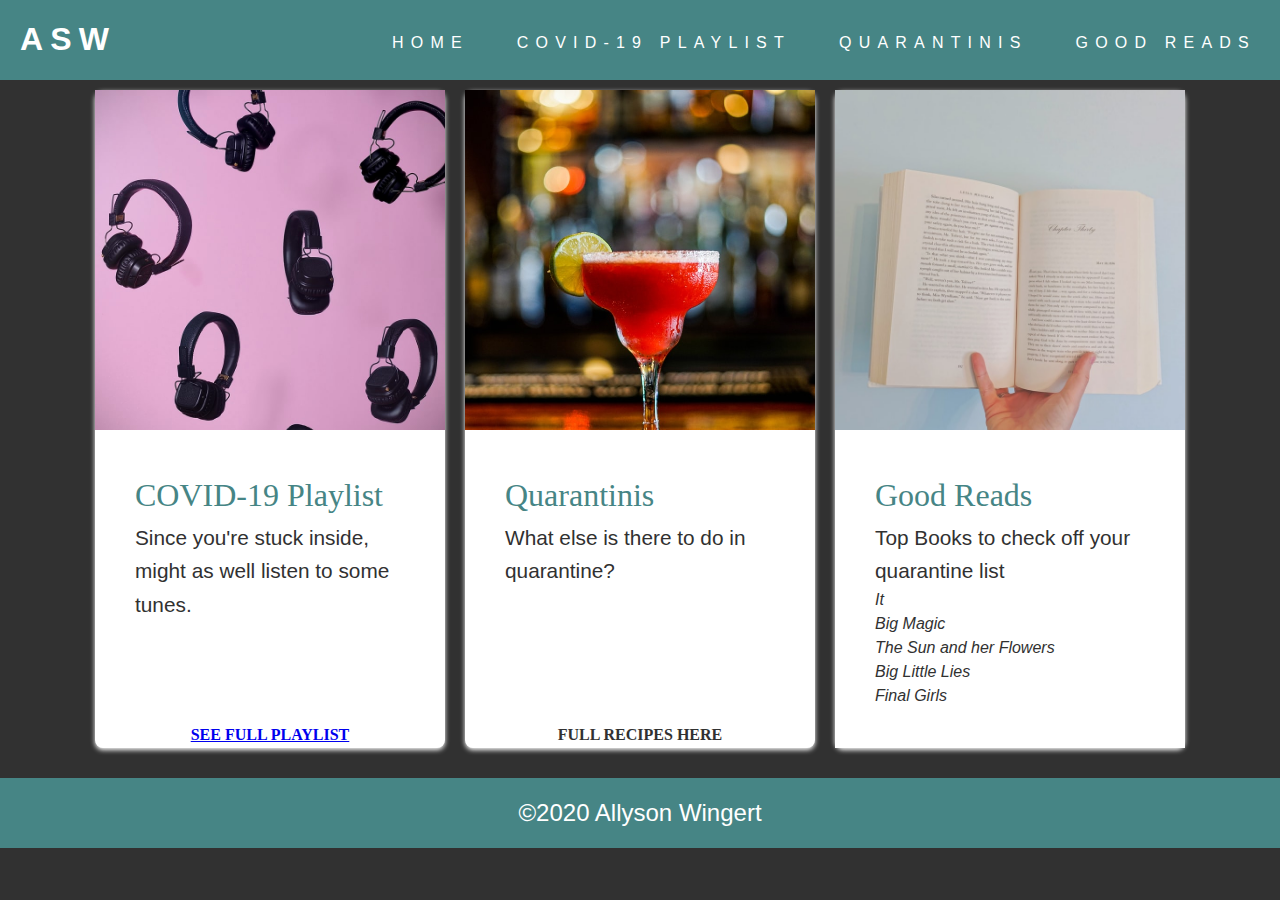
<file: carddeck.html>
<!DOCTYPE html>
<html lang="en">
  <head>
  <meta charset="UTF-8">
  <meta name="viewport" content="width=device-width,initial-scale=1">
   
   <!--fill these out -->
    <title>Allyson Wingert's Quarantine Life </title>
  <meta name="author" content="name">
  <meta name="description" content="description here">
  
   <!--optional -->
  <meta name="keywords" content="keywords,here">


   <!--if using Google fonts link this to source or Adobe fonts -->
   <link href="https://fonts.googleapis.com/css2?family=Cormorant+Garamond:ital,wght@0,300;0,400;0,500;0,600;0,700;1,300;1,400;1,500;1,600;1,700&display=swap" rel="stylesheet">  
   <link href="https://fonts.googleapis.com/css2?family=Gothic+A1:wght@100;200;300;400;500;600;700;800;900&display=swap" rel="stylesheet">
  
   <!--link to your css here -->
  <link rel="stylesheet" href="css/starter.css" type="text/css">
  <link rel="stylesheet" type="text/css" href="css/jquery.fancybox.min.css">
  </head>
  <body>
    <nav class="flex-container" aria-labelledby="primary-navigation">
        <h1><a class="logo" href="#">ASW</a></h1>
        <ul class="main-nav">
          <li><a href="carddeck.html">Home</a></li>
          <li><a href="playlistgrid.html">COVID-19 Playlist</a></li>
          <li><a href="gallery.html">Quarantinis</a></li>
          <li><a href="#">Good Reads</a></li>
        </ul>
      </nav>
<!-- create a section with a class of cards  to wrap all the cards -->
<section class="cards">
    <!-- create a div with a class of card -->
    <div class="card">
  
      <!-- create a div with a class of photo -->
      <div class="cardphoto">
        <img src="/img/headphones.jpeg" alt="headphones" />
      </div> <!-- end of photo -->
  
      <article class="cardarticle">
        <h1 class="cardH1">COVID-19 Playlist</h1>
        <h3>Since you're stuck inside, might as well listen to some tunes.</h3>
      </article>
  
      <footer class="cardfooter"><a href="playlistgrid.html">See full playlist</a></footer>
  
    </div><!-- end of card -->
    <div class="card">
  
      <!-- create a div with a class of photo -->
      <div class="cardphoto">
        <img src="/img/cocktail.jpeg" alt="margarita" />
      </div> <!-- end of photo -->
  
      <article class="cardarticle">
        <h1 class="cardH1">Quarantinis</h1>
        <h3>What else is there to do in quarantine? </h3>
        </article>
  
      <footer class="cardfooter">Full recipes here </footer>
  
    </div><!-- end of card -->
    <div class="card">
  
      <!-- create a div with a class of photo -->
      <div class="cardphoto">
        <img src="/img/book.jpeg" alt="book" />
      </div> <!-- end of photo -->
  
      <article class="cardarticle">
        <h1 class="cardH1">Good Reads</h1>
        <h3>Top Books to check off your quarantine list</h3>
        <p>It</p>
        <p>Big Magic</p>
        <p>The Sun and her Flowers</p>
        <p>Big Little Lies</p>
        <p>Final Girls</p>
      </article>
    </div><!-- end of card -->
  </section>
  <!-- end of section here -->
<footer class="main-footer">
    <p>©2020 Allyson Wingert</p>
</footer>
<script src="https://code.jquery.com/jquery-3.4.1.min.js"></script>
	<script src="js/jquery.fancybox.min.js"></script>
  </body>

  </html>
</file>
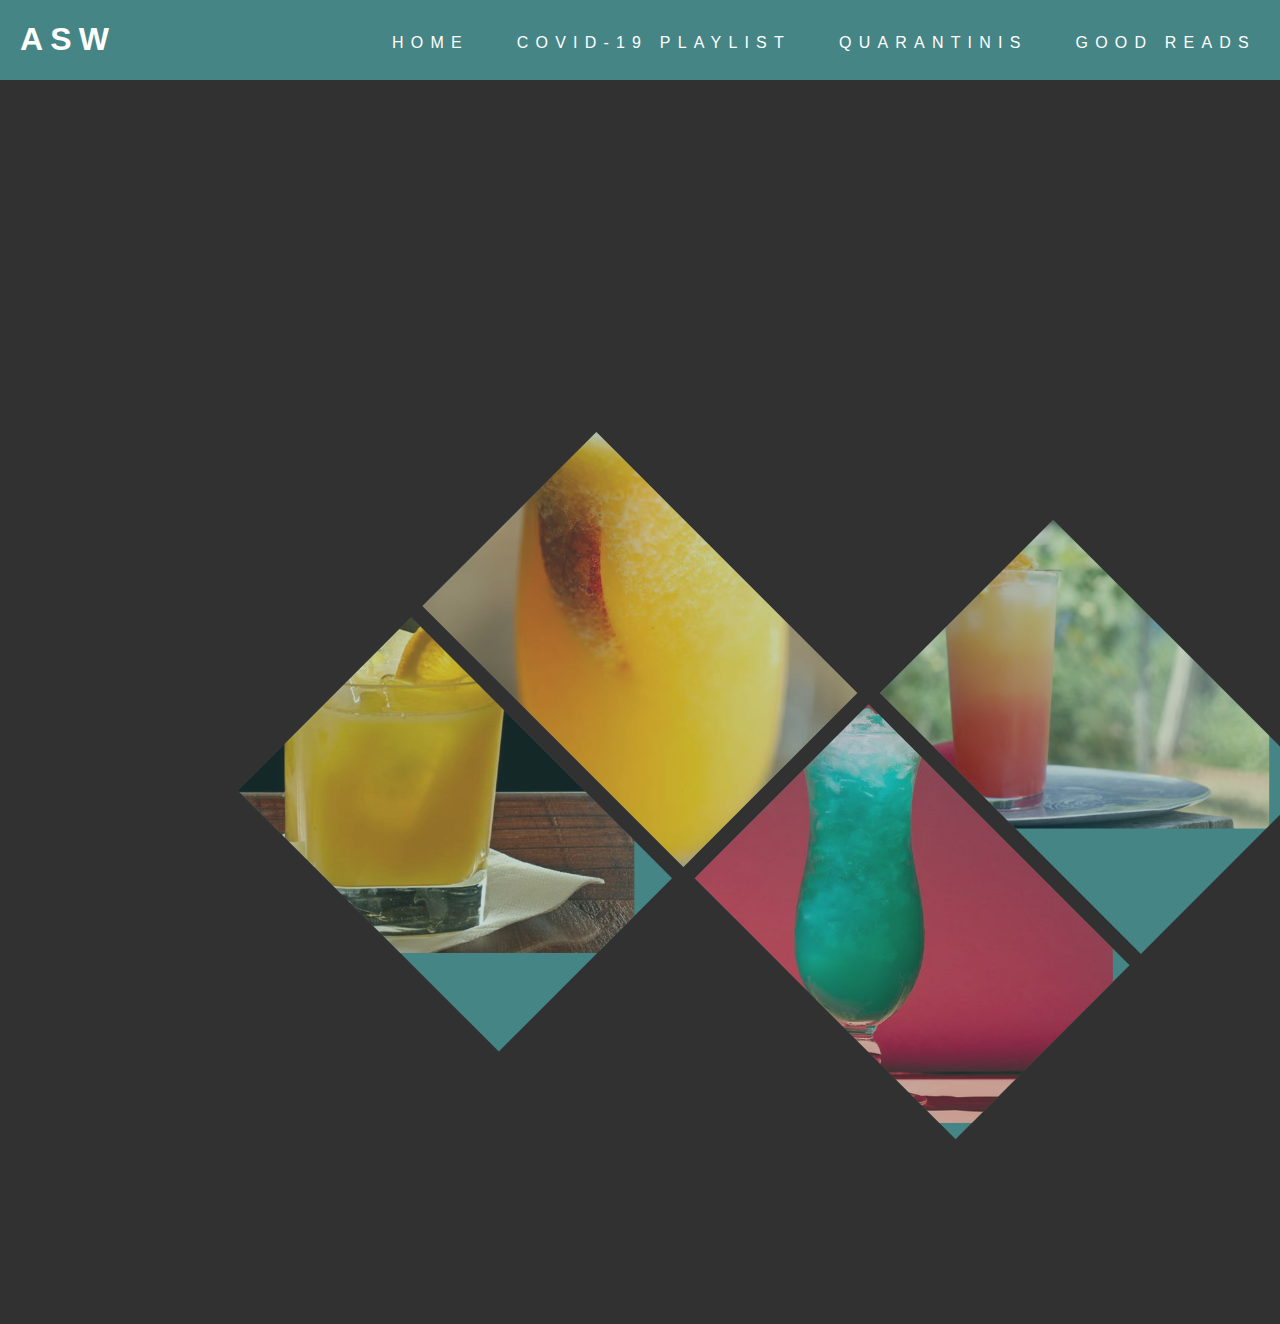
<file: gallery.html>
<!-- starter html -->
<!DOCTYPE html>
<html lang="en">
  <head>
  <meta charset="UTF-8">
  <meta name="viewport" content="width=device-width,initial-scale=1">
   
   <!--fill these out -->
    <title>Allyson Wingert's Quarantine Life </title>
  <meta name="author" content="name">
  <meta name="description" content="description here">
  
   <!--optional -->
  <meta name="keywords" content="keywords,here">

   <!--if using Google fonts link this to source or Adobe fonts -->
   <link href="https://fonts.googleapis.com/css2?family=Cormorant+Garamond:ital,wght@0,300;0,400;0,500;0,600;0,700;1,300;1,400;1,500;1,600;1,700&display=swap" rel="stylesheet">  
   <link href="https://fonts.googleapis.com/css2?family=Gothic+A1:wght@100;200;300;400;500;600;700;800;900&display=swap" rel="stylesheet">
  
   <!--link to your css here -->
  <link rel="stylesheet" href="css/starter.css" type="text/css">
  <link rel="stylesheet" type="text/css" href="css/jquery.fancybox.min.css">
  </head>
  
  <body>
    <nav class="flex-container" aria-labelledby="primary-navigation">
        <h1><a class="logo" href="#">ASW</a></h1>
        <ul class="main-nav">
          <li><a href="carddeck.html">Home</a></li>
          <li><a href="playlistgrid.html">COVID-19 Playlist</a></li>
          <li><a href="gallery.html">Quarantinis</a></li>
          <li><a href="#">Good Reads</a></li>
        </ul>
      </nav>

      <section class="gallery">
        
        <div class="outer phototwo">
          <div class="item"><a href="/img/screwdriver.jpg" data-fancybox="images" data-caption="Screwdriver drink">
            <img src="/img/screwdriver.jpg" alt="screwdriver drink" /> </a></div>
        </div>
        <div class="outer photothree">
          <div class="item"><a href="/img/peachbellini.jpg" data-fancybox="images" data-caption="Frozen Peach Bellini Drink">
        </a><img src="/img/peachbellini.jpg" alt="peach bellini"></div>
        </div>
        <div class="outer photofour">
          <div class="item"><a href="/img/bluehawaiian.jpg" data-fancybox="images" data-caption="Blue Hawaiian Drink">
        </a><img src="/img/bluehawaiian.jpg" alt="blue hawaiian"></div>
        </div>
        <div class="outer photofive">
          <div class="item"><a href="/img/Tequilasunrise.jpg" data-fancybox="images" data-caption="tequila sunrise drink">
        </a><img src="/img/Tequilasunrise.jpg" alt="tequila sunrise"></div>
        </div>
      </section>
      <script src="https://code.jquery.com/jquery-3.4.1.min.js"></script>
      <script src="js/jquery.fancybox.min.js"></script>
  </body>

</html>
</file>
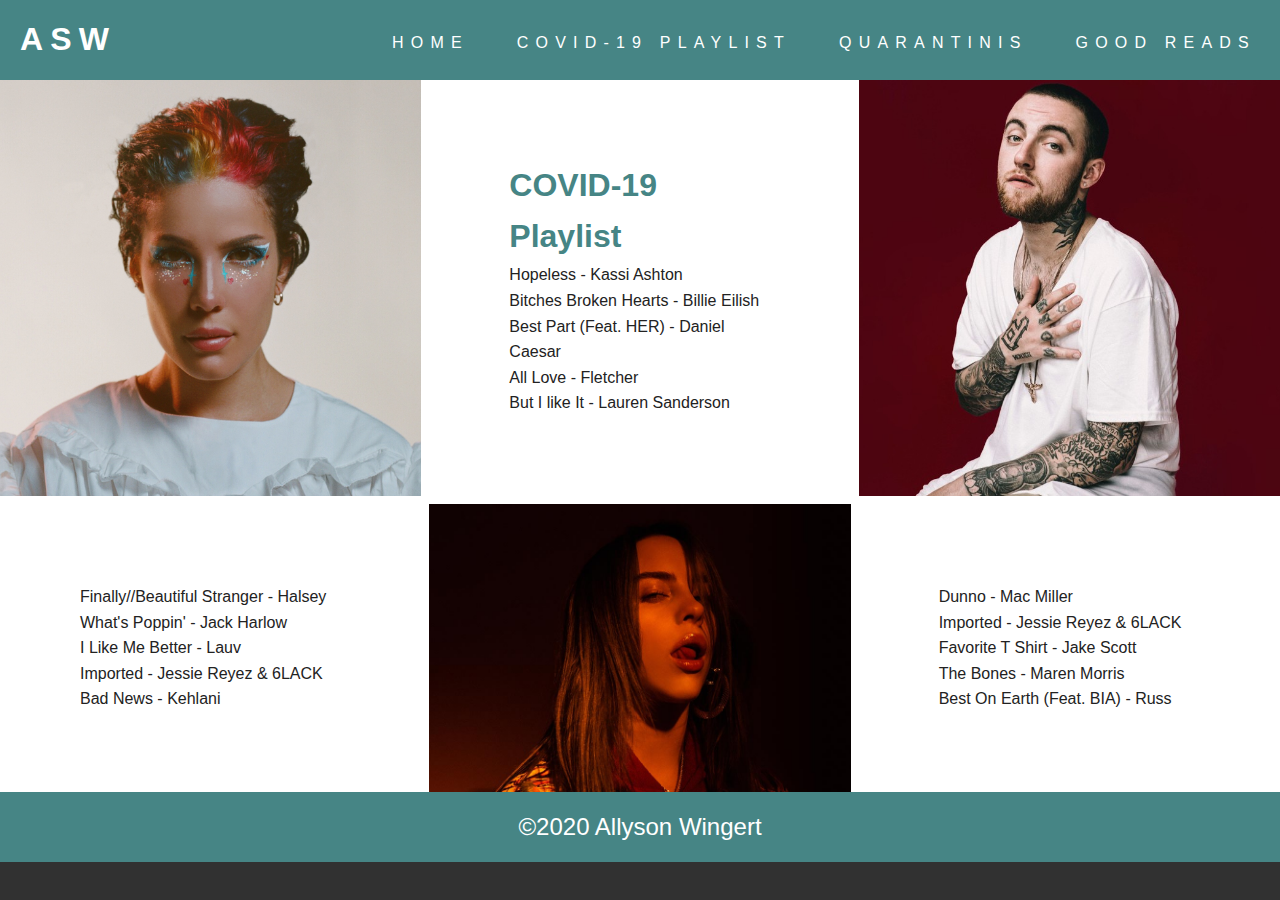
<file: playlistgrid.html>
<!-- starter html -->
<!DOCTYPE html>
<html lang="en">
  <head>
  <meta charset="UTF-8">
  <meta name="viewport" content="width=device-width,initial-scale=1">
   
   <!--fill these out -->
    <title>Allyson Wingert's Quarantine Life </title>
  <meta name="author" content="name">
  <meta name="description" content="description here">
  
   <!--optional -->
  <meta name="keywords" content="keywords,here">


   <!--if using Google fonts link this to source or Adobe fonts -->
   <link href="https://fonts.googleapis.com/css2?family=Cormorant+Garamond:ital,wght@0,300;0,400;0,500;0,600;0,700;1,300;1,400;1,500;1,600;1,700&display=swap" rel="stylesheet">  
   <link href="https://fonts.googleapis.com/css2?family=Gothic+A1:wght@100;200;300;400;500;600;700;800;900&display=swap" rel="stylesheet">
  
   <!--link to your css here -->
  <link rel="stylesheet" href="css/starter.css" type="text/css">
  <link rel="stylesheet" type="text/css" href="css/jquery.fancybox.min.css">
  </head>
  <body>
    <nav class="flex-container" aria-labelledby="primary-navigation">
        <h1><a class="logo" href="#">ASW</a></h1>
        <ul class="main-nav">
          <li><a href="carddeck.html">Home</a></li>
          <li><a href="playlistgrid.html">COVID-19 Playlist</a></li>
          <li><a href="gallery.html">Quarantinis</a></li>
          <li><a href="#">Good Reads</a></li>
        </ul>
      </nav>
    <section class="columns">
        <img class="image one" src="/img/halsey.jpg" alt="Halsey">
        <article class="text one">
          <h1>COVID-19 Playlist</h1>
          <p>Hopeless - Kassi Ashton </p>
          <p>Bitches Broken Hearts - Billie Eilish </p>
          <p>Best Part (Feat. HER) - Daniel Caesar </p>
          <p>All Love - Fletcher </p>
          <p>But I like It - Lauren Sanderson </p>
        </article>
      
        <img class="image two" src="/img/mac.jpg" alt="Mac Miller">
        <article class="text two">
            <p>Finally//Beautiful Stranger - Halsey </p>
            <p>What's Poppin' - Jack Harlow </p>
            <p>I Like Me Better - Lauv </p>
            <p>Imported - Jessie Reyez & 6LACK </p>
            <p>Bad News - Kehlani </p>
        </article>
      
        <img class="image three" src="/img/billie1.jpg" alt="Billie Eilish">
        <article class="text three">
            <p>Dunno - Mac Miller</p>
            <p>Imported - Jessie Reyez & 6LACK </p>
            <p>Favorite T Shirt - Jake Scott </p>
            <p>The Bones - Maren Morris </p>
            <p>Best On Earth (Feat. BIA) - Russ </p>
        </article>
      </section>

    <footer class="main-footer">
        <p>©2020 Allyson Wingert</p>
    </footer>
    <script src="https://code.jquery.com/jquery-3.4.1.min.js"></script>
	<script src="js/jquery.fancybox.min.js"></script>
  </body>
  </html>
</file>
<file: css/starter.css>
/* Starter CSS */

* {
    box-sizing: border-box; /* because it’s 2019, jen simmons */
    padding: 0;
    margin: 0;
}
html {
    color: #222;
    font-size: 1em;
    line-height: 1.4;
    font-family: sans-serif;
    scroll-behavior: smooth;
    text-rendering: optimizeLegibility;
}
body {
    margin:0;
    }
    
    img {
    display: block;
    width: 100%;
    }
/* Generic styles */
html {
    font-family: sans-serif;
    scroll-behavior: smooth;
    text-rendering: optimizeLegibility;
  }
  body {
    margin: 0;
  }
  * {
    box-sizing: border-box;
    padding: 0;
    margin: 0;
  }
  /* Photo by Unsplash */
  .hero {
    background-image: url("https://images.unsplash.com/photo-1525947088131-b701cd0f6dc3?ixlib=rb-1.2.1&ixid=eyJhcHBfaWQiOjEyMDd9&auto=format&fit=crop&w=1500&q=80");
    background-size: cover;
    padding: 3rem 2rem;
  }
  
  body {
    font-family: sans-serif;
    line-height: 1.6;
    margin: 0;
    min-height: 100vh; /* 100 viewport height */
    background: rgb(49, 49, 49);
    /* set a background color so you can see it */
  }
  
  /* give the flex container flex and make it vertical for mobile then center everything */
  .flex-container {
    display: flex;
    flex-direction: column;
    justify-content: center;
    align-items: center;
    background: rgb(70, 133, 133);
  }
  
  .logo {
    color: white;
  }
  .logo {
    padding-top: 10px;
    padding-bottom: 10px;
  }
  
  /* rid of bullets on list and text uppercase */
  .logo,
  .main-nav {
    list-style: none;
    text-transform: uppercase;
  }
  
  /* rid of underline on links */
  .logo,
  .main-nav a {
    text-decoration: none;
    letter-spacing: 0.45rem;
  }
  
  .logo a:hover {
    color: black;
  }
  /* make main nav flex and make it vertical */
  .main-nav {
    display: flex;
    flex-direction: column;
    width: 100%;
    height: 5em;
    padding-top: 30px;
  }
  .main-nav a {
    display: block;
    padding: 1em;
    color: white;
  }
  .main-nav a:hover {
    background: rgb(25, 63, 63);
  }
  
  .main-nav a {
    text-align: center;
    padding: 5px;
    border-top: 1px solid rgba(255, 255, 255, 0.3);
    border-bottom: 1px solid rgba(0, 0, 0, 0.1);
  }
  
  .main-nav li:last-of-type a {
    border-bottom: none;
  }
  
  @media only screen and (min-width: 35em) {
    body {
      background-color: white;
    }
    logo.h1{
      padding-top:1rem;
      padding-bottom: 3rem;
      margin: 2rem;
    }
    /* change flex direction to horizontal and space things out */
    .main-nav {
      flex-direction: row;
      justify-content: space-around;
    }
    /* remove borders on top and bottom */
    .main-nav a {
      border-top: none;
      border-bottom: none;
    }
  }
  @media only screen and (min-width: 60em) {
    body {
      background-color: rgb(49, 49, 49);;
    }
    .logo {
      margin-left: 20px;
    }
    /* put logo and main nav on same line */
    .flex-container {
      flex-direction: row;
    }
  
    /* move the list to the right side of the browser */
    .main-nav {
      justify-content: flex-end;
    }
  
    /* add some padding to give the main nav some breathing room */
    .main-nav a {
      padding: 0 1.5em;
    }
  }
  
  
  /* Grid styles */
  
  .hero {
    display: grid;
    grid-template-columns: 1fr 1fr 1fr;
    grid-template-rows: 1fr 1fr;
    height: 100vh;
    padding-top: 12rem;
  }
  .inner-hero {
    background: rgba(48, 41, 32, 0.6);
    padding: 3rem;
    border-radius: 2rem;
  }
  .inner-hero > h1 {
    color: white;
    font-family: 'Cormorant Garamond', serif;
    font-weight: 700;
    font-size: 4rem;
    line-height: 4rem;;
    text-align: left;
    text-transform: uppercase;
    letter-spacing: 5px;
  }
  .subhead {
    color: rgb(70, 133, 133);
    font-family: 'Gothic A1', sans-serif;
    font-size: 1.5rem;
    font-weight: 500;
    text-align: left;
    margin-top: .5em;
    letter-spacing: 7px;
  }
  .welcome {
    color: white;
    font-family: 'Gothic A1', sans-serif;
    font-size: 1.2rem;
    font-weight: 500;
    text-align: left;
    letter-spacing: 2px;
    margin-top: 3em;
    text-transform: uppercase;
}
  .welcome a {
    color: white;
    text-decoration: none;
    border: 1px solid white;
    padding: 12px;
  }
  .welcome a:hover {
    color: rgb(70, 133, 133);
  }
  /* grids */
  .inner-hero {
    grid-column: 2;
  }
  
  @media (min-width: 600px) {
    .inner-hero {
      grid-column: 3;
    }
  }
  
  @media (min-width: 1000px) {
    .inner-hero {
      grid-column: 1;
    }
  }
  .cards {
    display: flex;
    flex-direction: row;
    justify-content: center;
    flex-wrap: wrap;
    padding-bottom: 20px;
  }
  
  /* make the card flex. The default is row so change flex direction to vertical. */
  .card {
    display: flex;
    flex-direction: column;
    background-color: white;
    margin: 10px;
    min-width: 250px;
    max-width: 350px;
    border: 1px solid rgb(rgb(49, 49, 49));
    border-radius: 0.5rem;
    box-shadow: 0 2px 5px white;
    position: relative;
    
  }
  
  .cardphoto {
    max-height: 340px;
    overflow: hidden;
  }
  
  .cardarticle {
    padding: 2.5rem;
    flex-grow: 1;
  }
  
  /* typography */
  .card H1 {
    font-family:serif;
    font-weight:500;
    font-size: 2rem;
    margin: 0;
    color: rgb(70, 133, 133);

  }

  .card H3 {
    font-family:sans-serif;
    font-weight:300;
    font-size: 1.3rem;
    margin: 0;
    color: rgb(49, 49, 49);

  }
  
  .card p {
    font-size: 1rem;
    font-style: italic;
    line-height: 1.5;
    color: rgb(49, 49, 49)
  }
  
  .cardfooter {
    font-size: 1rem;
    font-family: serif;
    font-weight: bold;
    color: rgb(49, 49, 49);
    text-transform: uppercase;
    margin: auto;
  }

  img {
    width: 100%;
    height: 100%;
    object-fit: cover;
  }
  
  article {
    background: white;
    padding: 5rem;
  }
  
  h1 {
    font-size: 2rem;
  }
  
  article p {
    line-height: 1.6;
  }
  
  .columns {
    display: grid;
    grid-gap: .5em;
    margin: 0 auto;
    max-height:1500px;
    max-width: 1500px;
  }

  .text.one h1{
    color:rgb(70, 133, 133);
  }
  
  /* media queries */
  
  @media (min-width: 800px) {
    .columns {
      background: white;
      grid-template-columns: 1fr 1fr;
    }
  
  @media (min-width: 1200px) {
    .columns {
      background: white;
      grid-template-columns: 1fr 1fr 1fr;
    }
  }
  .body {
    margin: 0;
    padding: 0;
  }
  .img {
    height: 100%;
    width: 100%;
    object-fit: cover;
    object-position: center;
  }
  .gallery {
    margin:auto;
    display: grid;
    grid-template-columns: repeat(3, 1fr);
    grid-template-rows: repeat(3, 1fr);
    gap: 1rem;
    transform: rotate(-45deg);
    width: 60%;
  }
  .photoone {
    grid-column: 1;
    grid-row: 1;
  }
  
  .phototwo {
    grid-column: 1;
    grid-row: 2;
  }
  
  .photothree {
    grid-column: 2;
    grid-row: 2;
  }
  
  .photofour {
    grid-column: 2;
    grid-row: 3;
  }
  
  .photofive {
    grid-column: 3;
    grid-row: 3;
  }
  
  .item img {
    transform: rotate(45deg) scale(2);
    opacity: 0.7;
  }
  
  .item img:hover {
    opacity: 1;
  }
  
  .outer {
    overflow: hidden;
    background: rgb(70, 133, 133);
  }
  .headerbox {
    height: 100vh;
    position: relative;
    background-image: url(https://images.unsplash.com/photo-1506689205310-0a29c388691c?ixlib=rb-1.2.1&ixid=eyJhcHBfaWQiOjEyMDd9&auto=format&fit=crop&w=1350&q=80);
    background-size: cover;
    background-position: top center;
    background-repeat: no-repeat;
    background-attachment: fixed;
    overflow: hidden;
  }
  
  .title {
    height: 280px;
    width: 100%;
    text-align: center;
    position: absolute;
    top: 50%;
    margin-top: -150px;
  }
  
  .title h1 {
    color: black;
    font-size: 10vw;
    font-family: serif;
  }
  .content {
    margin: 0 auto;
    max-width: 90ch;
    height: 100vh;
    padding: 12rem;

  }
  
  .content article {
    padding-top: 50px;
    max-width: 650px;
    margin: 0 auto;
    line-height: 1.3;
    font-family: sans-serif;
    color: rgb(70, 133, 133);
  }
  
  .second-image {
    position: relative;
    height: 600px;
    background-image: url(https://images.unsplash.com/photo-1506689205310-0a29c388691c?ixlib=rb-1.2.1&ixid=eyJhcHBfaWQiOjEyMDd9&auto=format&fit=crop&w=1350&q=80);
    background-size: cover;
    background-position: top center;
    background-repeat: no-repeat;
    background-attachment: fixed;
    overflow: hidden;
  }
  
  .main-footer {
    padding-top: 1rem;
    padding-bottom: 1rem;
    display: flex;
    align-items: center;
    justify-content: center;
    background: rgb(70, 133, 133);
    font-family: sans-serif;
    font-size: 1.5rem;
    color:white;
  }}
</file>
